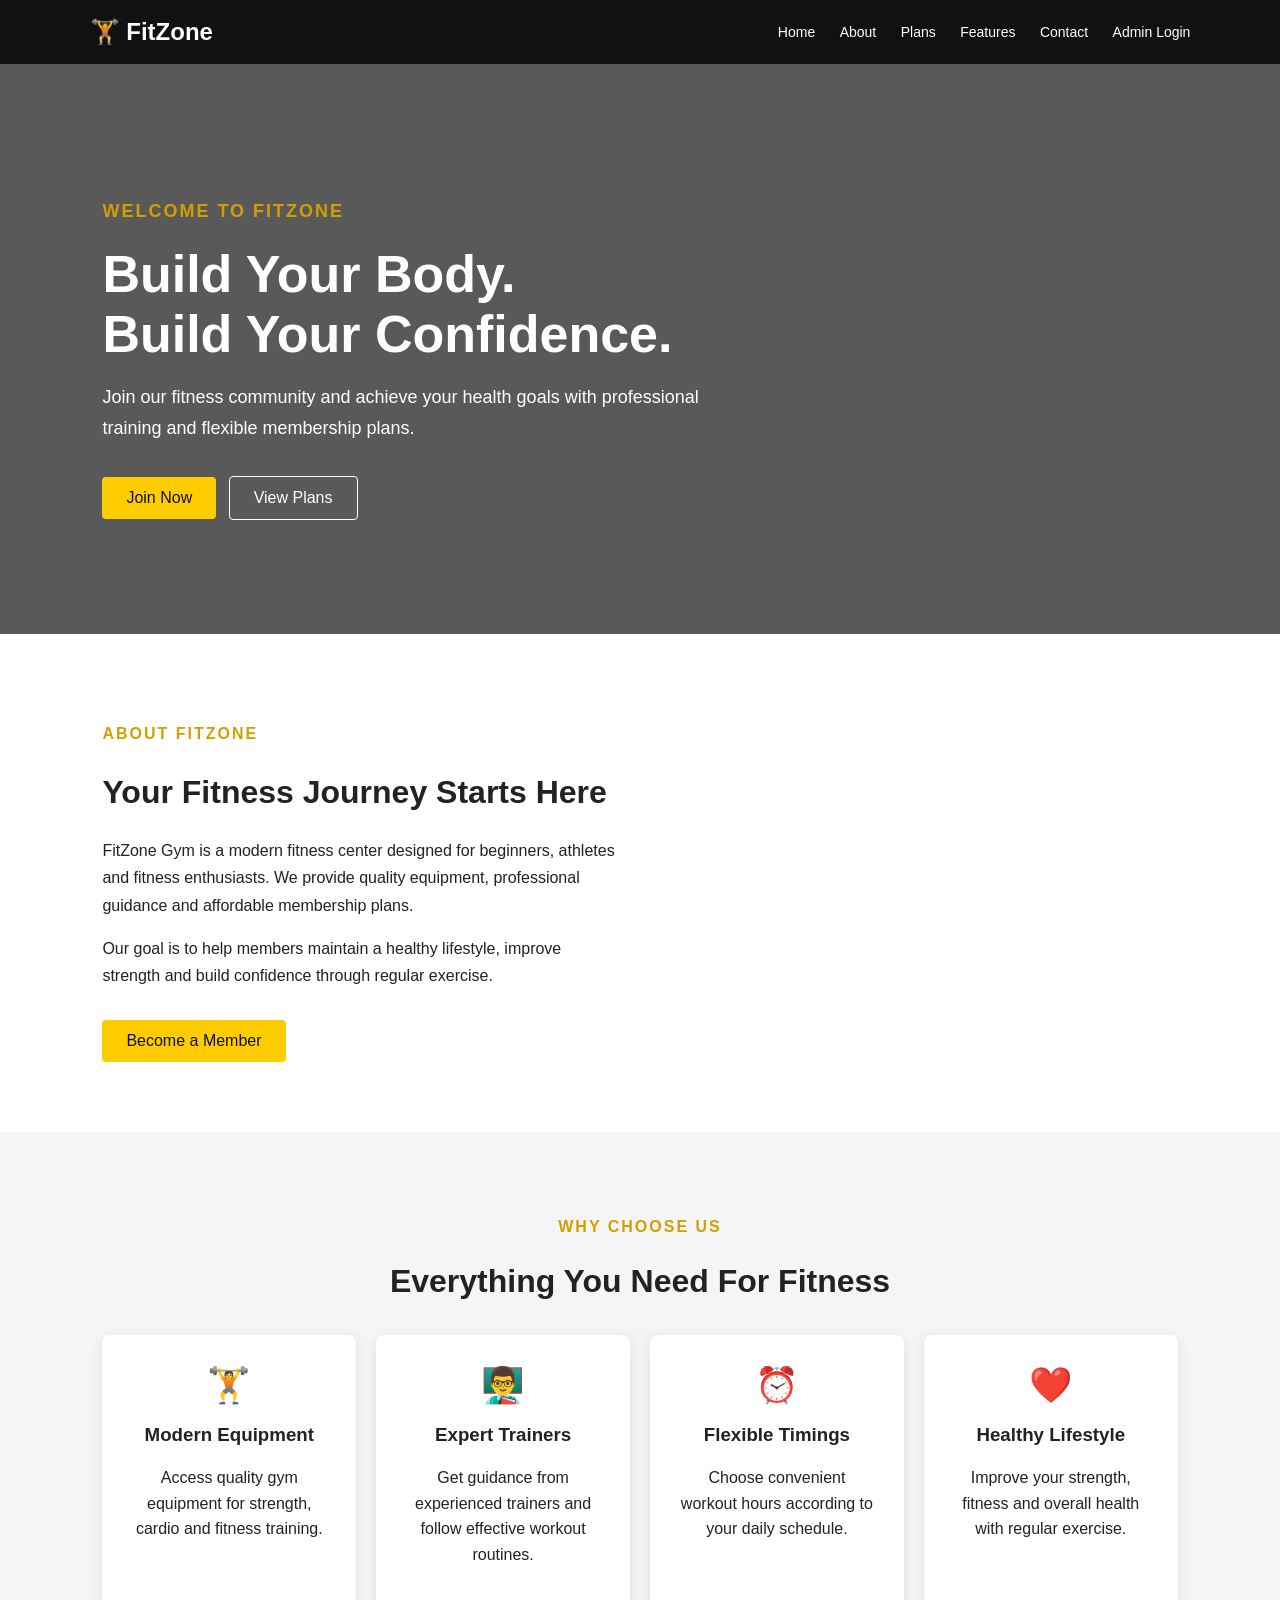
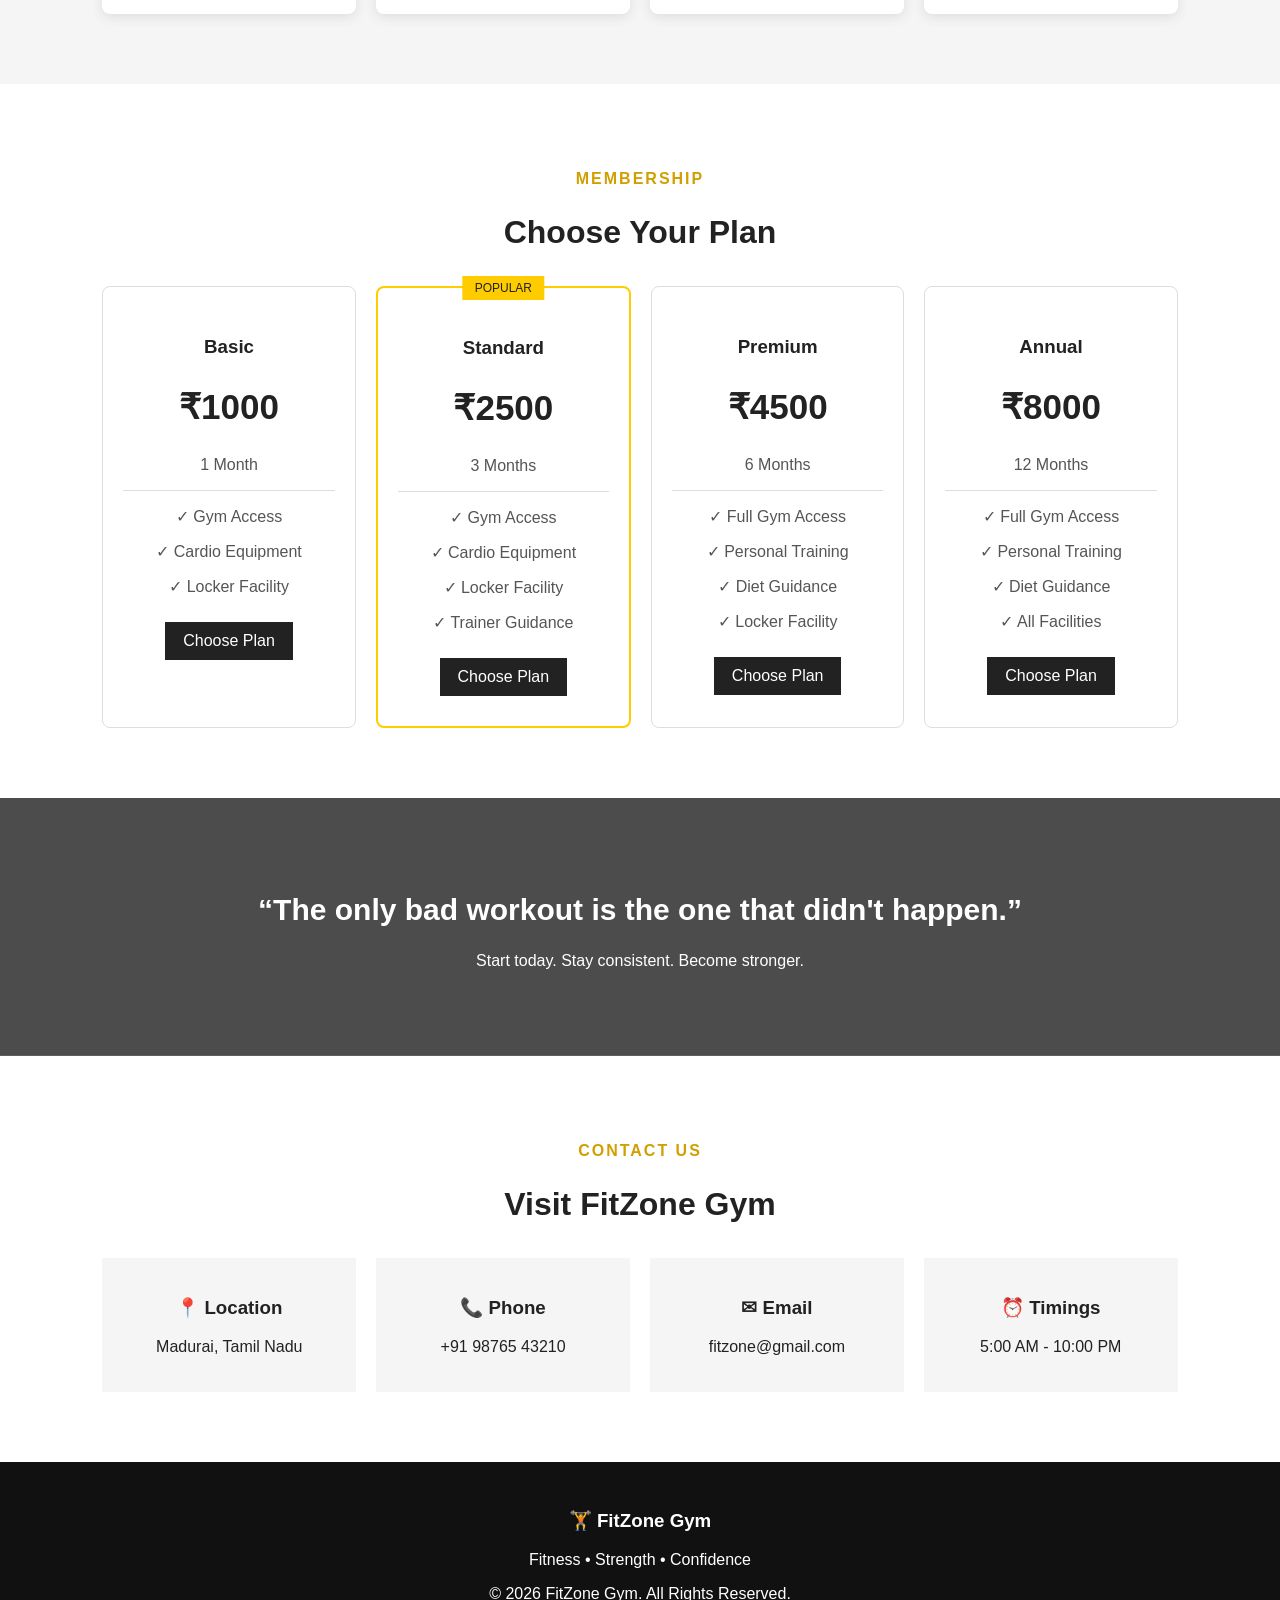
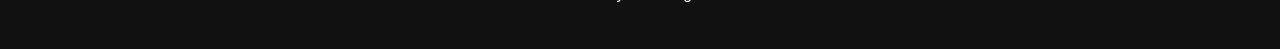
<file: index.html>
<!DOCTYPE html>
<html>
<head>
    <meta charset="UTF-8">
    <title>FitZone Gym - Fitness & Health</title>
    <link rel="stylesheet" href="style.css">
</head>
<body>

<nav>
    <h2>🏋 FitZone</h2>
    <div>
        <a href="index.html">Home</a>
        <a href="#about">About</a>
        <a href="#plans">Plans</a>
        <a href="#features">Features</a>
        <a href="#contact">Contact</a>
        <a href="login.html">Admin Login</a>
    </div>
</nav>

<section class="hero">
    <div class="hero-content">
        <p class="small-title">WELCOME TO FITZONE</p>
        <h1>Build Your Body.<br>Build Your Confidence.</h1>
        <p>
            Join our fitness community and achieve your health goals
            with professional training and flexible membership plans.
        </p>
        <a class="main-btn" href="register.html">Join Now</a>
        <a class="second-btn" href="#plans">View Plans</a>
    </div>
</section>

<section id="about" class="section">
    <div class="about">
        <div>
            <p class="small-title">ABOUT FITZONE</p>
            <h2>Your Fitness Journey Starts Here</h2>
            <p>
                FitZone Gym is a modern fitness center designed for
                beginners, athletes and fitness enthusiasts.
                We provide quality equipment, professional guidance
                and affordable membership plans.
            </p>
            <p>
                Our goal is to help members maintain a healthy lifestyle,
                improve strength and build confidence through regular
                exercise.
            </p>
            <a class="main-btn" href="register.html">Become a Member</a>
        </div>

        <div class="about-image"></div>
    </div>
</section>

<section id="features" class="section light">
    <p class="small-title center">WHY CHOOSE US</p>
    <h2 class="center">Everything You Need For Fitness</h2>

    <div class="cards">

        <div class="card">
            <div class="icon">🏋️</div>
            <h3>Modern Equipment</h3>
            <p>
                Access quality gym equipment for strength,
                cardio and fitness training.
            </p>
        </div>

        <div class="card">
            <div class="icon">👨‍🏫</div>
            <h3>Expert Trainers</h3>
            <p>
                Get guidance from experienced trainers
                and follow effective workout routines.
            </p>
        </div>

        <div class="card">
            <div class="icon">⏰</div>
            <h3>Flexible Timings</h3>
            <p>
                Choose convenient workout hours according
                to your daily schedule.
            </p>
        </div>

        <div class="card">
            <div class="icon">❤️</div>
            <h3>Healthy Lifestyle</h3>
            <p>
                Improve your strength, fitness and overall
                health with regular exercise.
            </p>
        </div>

    </div>
</section>

<section id="plans" class="section">
    <p class="small-title center">MEMBERSHIP</p>
    <h2 class="center">Choose Your Plan</h2>

    <div class="plans">

        <div class="plan">
            <h3>Basic</h3>
            <h1>₹1000</h1>
            <p>1 Month</p>
            <hr>
            <p>✓ Gym Access</p>
            <p>✓ Cardio Equipment</p>
            <p>✓ Locker Facility</p>
            <a href="register.html">Choose Plan</a>
        </div>

        <div class="plan popular">
            <span>POPULAR</span>
            <h3>Standard</h3>
            <h1>₹2500</h1>
            <p>3 Months</p>
            <hr>
            <p>✓ Gym Access</p>
            <p>✓ Cardio Equipment</p>
            <p>✓ Locker Facility</p>
            <p>✓ Trainer Guidance</p>
            <a href="register.html">Choose Plan</a>
        </div>

        <div class="plan">
            <h3>Premium</h3>
            <h1>₹4500</h1>
            <p>6 Months</p>
            <hr>
            <p>✓ Full Gym Access</p>
            <p>✓ Personal Training</p>
            <p>✓ Diet Guidance</p>
            <p>✓ Locker Facility</p>
            <a href="register.html">Choose Plan</a>
        </div>

        <div class="plan">
            <h3>Annual</h3>
            <h1>₹8000</h1>
            <p>12 Months</p>
            <hr>
            <p>✓ Full Gym Access</p>
            <p>✓ Personal Training</p>
            <p>✓ Diet Guidance</p>
            <p>✓ All Facilities</p>
            <a href="register.html">Choose Plan</a>
        </div>

    </div>
</section>

<section class="quote">
    <h2>“The only bad workout is the one that didn't happen.”</h2>
    <p>Start today. Stay consistent. Become stronger.</p>
</section>

<section id="contact" class="section contact">
    <p class="small-title center">CONTACT US</p>
    <h2 class="center">Visit FitZone Gym</h2>

    <div class="contact-box">
        <div>
            <h3>📍 Location</h3>
            <p>Madurai, Tamil Nadu</p>
        </div>

        <div>
            <h3>📞 Phone</h3>
            <p>+91 98765 43210</p>
        </div>

        <div>
            <h3>✉ Email</h3>
            <p>fitzone@gmail.com</p>
        </div>

        <div>
            <h3>⏰ Timings</h3>
            <p>5:00 AM - 10:00 PM</p>
        </div>
    </div>
</section>

<footer>
    <h3>🏋 FitZone Gym</h3>
    <p>Fitness • Strength • Confidence</p>
    <p>© 2026 FitZone Gym. All Rights Reserved.</p>
</footer>

</body>
</html>
</file>
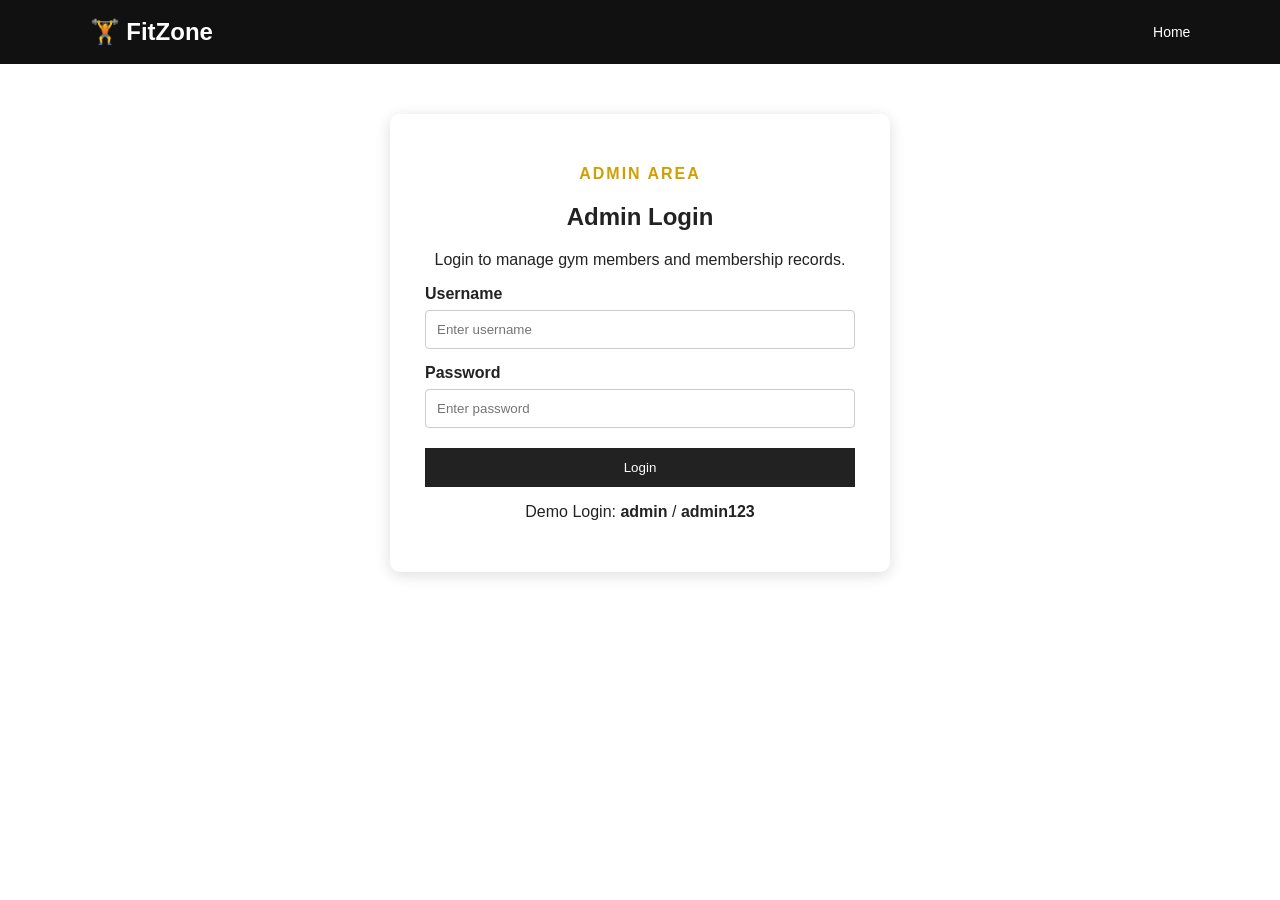
<file: login.html>
<!DOCTYPE html>
<html>
<head>
    <meta charset="UTF-8">
    <title>Admin Login - FitZone</title>
    <link rel="stylesheet" href="style.css">
</head>

<body>

<nav>
    <h2>🏋 FitZone</h2>
    <a href="index.html">Home</a>
</nav>

<div class="form-box">

    <p class="small-title center">ADMIN AREA</p>
    <h2>Admin Login</h2>

    <p class="center">
        Login to manage gym members and membership records.
    </p>

    <form action="login.php" method="POST">

        <label>Username</label>
        <input type="text" name="username" placeholder="Enter username" required>

        <label>Password</label>
        <input type="password" name="password" placeholder="Enter password" required>

        <button type="submit">Login</button>

    </form>

    <p class="center">
        Demo Login: <b>admin</b> / <b>admin123</b>
    </p>

</div>

</body>
</html>
</file>
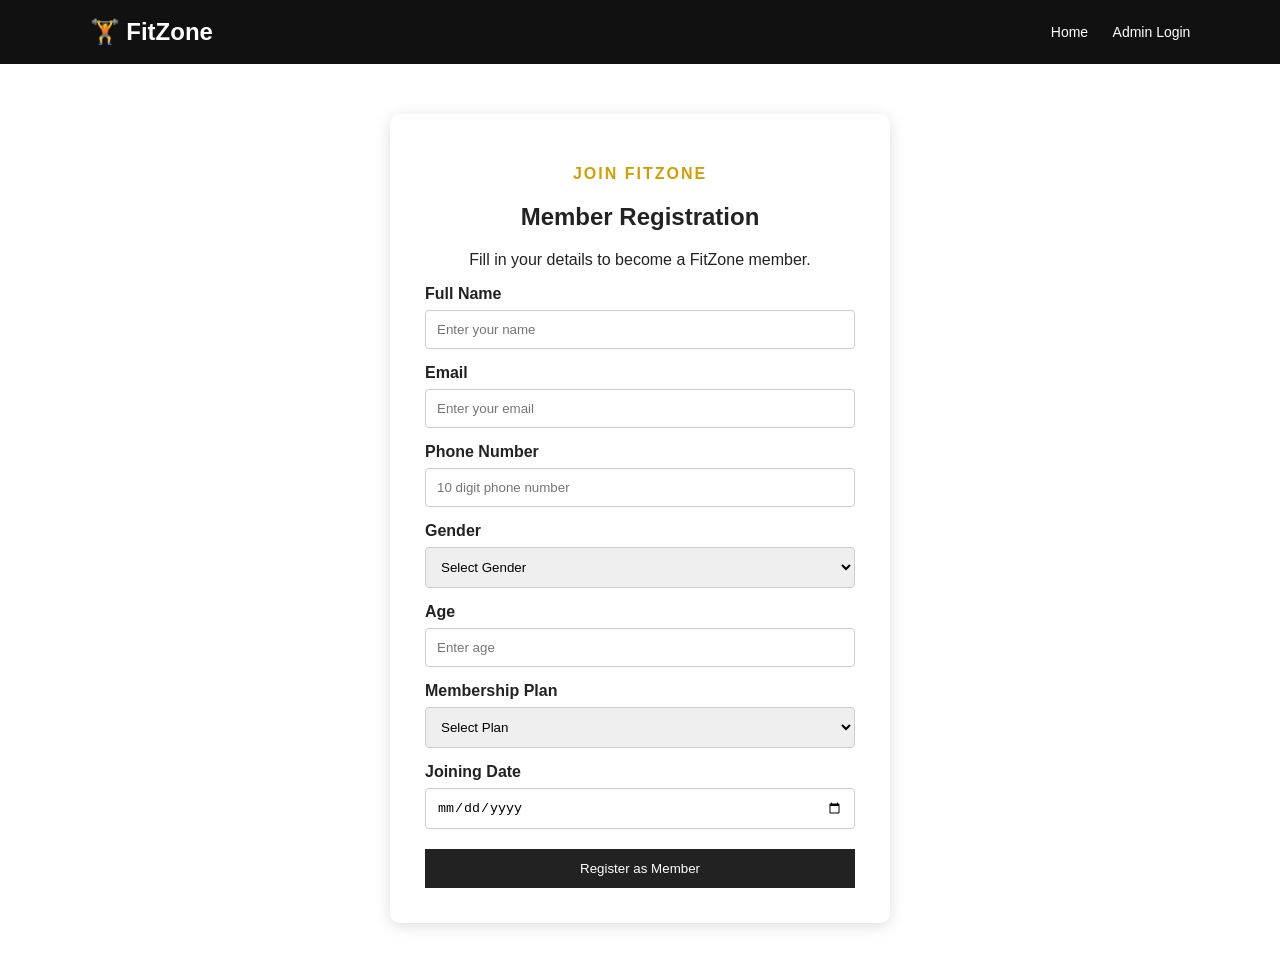
<file: register.html>
<!DOCTYPE html>
<html>
<head>
    <meta charset="UTF-8">
    <title>Join FitZone Gym</title>
    <link rel="stylesheet" href="style.css">
</head>

<body>

<nav>
    <h2>🏋 FitZone</h2>
    <div>
        <a href="index.html">Home</a>
        <a href="login.html">Admin Login</a>
    </div>
</nav>

<div class="form-box">

    <p class="small-title center">JOIN FITZONE</p>
    <h2>Member Registration</h2>

    <p class="center">
        Fill in your details to become a FitZone member.
    </p>

    <form action="register.php" method="POST" onsubmit="return validateForm()">

        <label>Full Name</label>
        <input type="text" id="name" name="name" placeholder="Enter your name">

        <label>Email</label>
        <input type="email" id="email" name="email" placeholder="Enter your email">

        <label>Phone Number</label>
        <input type="text" id="phone" name="phone" placeholder="10 digit phone number">

        <label>Gender</label>
        <select id="gender" name="gender">
            <option value="">Select Gender</option>
            <option>Male</option>
            <option>Female</option>
            <option>Other</option>
        </select>

        <label>Age</label>
        <input type="number" id="age" name="age" placeholder="Enter age">

        <label>Membership Plan</label>
        <select id="plan" name="plan">
            <option value="">Select Plan</option>
            <option>Basic - ₹1000 / 1 Month</option>
            <option>Standard - ₹2500 / 3 Months</option>
            <option>Premium - ₹4500 / 6 Months</option>
            <option>Annual - ₹8000 / 12 Months</option>
        </select>

        <label>Joining Date</label>
        <input type="date" id="joining_date" name="joining_date">

        <button type="submit">Register as Member</button>

    </form>

</div>

<script src="script.js"></script>

</body>
</html>
</file>
<file: style.css>
* {
    box-sizing: border-box;
}

html {
    scroll-behavior: smooth;
}

body {
    margin: 0;
    font-family: Arial, sans-serif;
    color: #222;
    background: #fff;
}

nav {
    background: #111;
    color: white;
    padding: 18px 7%;
    display: flex;
    justify-content: space-between;
    align-items: center;
    position: sticky;
    top: 0;
    z-index: 10;
}

nav h2 {
    margin: 0;
}

nav a {
    color: white;
    text-decoration: none;
    margin-left: 20px;
    font-size: 14px;
}

nav a:hover {
    color: #ffcc00;
}

.hero {
    min-height: 570px;
    display: flex;
    align-items: center;
    padding: 60px 8%;
    color: white;
    background:
        linear-gradient(rgba(0,0,0,.65), rgba(0,0,0,.65)),
        url("https://images.unsplash.com/photo-1534438327276-14e5300c3a48?auto=format&fit=crop&w=1600&q=80");
    background-size: cover;
    background-position: center;
}

.hero-content {
    max-width: 650px;
}

.hero h1 {
    font-size: 52px;
    margin: 10px 0;
}

.hero p {
    font-size: 18px;
    line-height: 1.7;
}

.small-title {
    color: #d29f00;
    font-weight: bold;
    letter-spacing: 2px;
}

.main-btn,
.second-btn {
    display: inline-block;
    padding: 12px 24px;
    margin-top: 15px;
    text-decoration: none;
    border-radius: 4px;
}

.main-btn {
    background: #ffcc00;
    color: #111;
}

.second-btn {
    border: 1px solid white;
    color: white;
    margin-left: 8px;
}

.section {
    padding: 70px 8%;
}

.light {
    background: #f5f5f5;
}

.center {
    text-align: center;
}

.section h2 {
    font-size: 32px;
}

.about {
    display: flex;
    gap: 50px;
    align-items: center;
}

.about > div {
    flex: 1;
}

.about p {
    line-height: 1.7;
}

.about-image {
    height: 350px;
    background:
        url("https://images.unsplash.com/photo-1581009146145-b5ef050c2e1e?auto=format&fit=crop&w=900&q=80");
    background-size: cover;
    background-position: center;
    border-radius: 10px;
}

.cards,
.plans,
.contact-box {
    display: flex;
    gap: 20px;
    margin-top: 35px;
}

.card {
    flex: 1;
    background: white;
    padding: 30px;
    text-align: center;
    border-radius: 8px;
    box-shadow: 0 3px 12px #ddd;
}

.icon {
    font-size: 35px;
}

.card p {
    line-height: 1.6;
}

.plan {
    flex: 1;
    padding: 30px 20px;
    text-align: center;
    border: 1px solid #ddd;
    border-radius: 8px;
    position: relative;
}

.plan h1 {
    font-size: 35px;
}

.plan p {
    color: #555;
}

.plan hr {
    border: 0;
    border-top: 1px solid #ddd;
}

.plan a {
    display: inline-block;
    background: #222;
    color: white;
    padding: 10px 18px;
    text-decoration: none;
    margin-top: 10px;
}

.popular {
    border: 2px solid #ffcc00;
}

.popular span {
    position: absolute;
    top: -12px;
    left: 50%;
    transform: translateX(-50%);
    background: #ffcc00;
    padding: 5px 12px;
    font-size: 12px;
}

.quote {
    padding: 70px 20px;
    text-align: center;
    color: white;
    background:
        linear-gradient(rgba(0,0,0,.7), rgba(0,0,0,.7)),
        url("https://images.unsplash.com/photo-1538805060514-97d9cc17730c?auto=format&fit=crop&w=1600&q=80");
    background-size: cover;
    background-position: center;
}

.quote h2 {
    font-size: 30px;
}

.contact-box > div {
    flex: 1;
    text-align: center;
    padding: 20px;
    background: #f5f5f5;
}

.form-box {
    background: white;
    width: 500px;
    max-width: 92%;
    margin: 50px auto;
    padding: 35px;
    border-radius: 10px;
    box-shadow: 0 3px 15px #ddd;
}

.form-box h2 {
    text-align: center;
}

label {
    display: block;
    margin-top: 15px;
    font-weight: bold;
}

input,
select {
    width: 100%;
    padding: 11px;
    margin-top: 7px;
    border: 1px solid #ccc;
    border-radius: 4px;
}

button {
    width: 100%;
    padding: 12px;
    margin-top: 20px;
    background: #222;
    color: white;
    border: 0;
    cursor: pointer;
}

button:hover {
    background: #444;
}

.dashboard {
    display: flex;
    gap: 20px;
    margin-top: 30px;
}

.stat {
    flex: 1;
    background: white;
    padding: 25px;
    text-align: center;
    box-shadow: 0 3px 10px #ddd;
}

table {
    width: 100%;
    border-collapse: collapse;
    background: white;
    margin-top: 25px;
}

th,
td {
    padding: 12px;
    border: 1px solid #ddd;
    text-align: center;
}

th {
    background: #222;
    color: white;
}

.action {
    color: #0066cc;
    text-decoration: none;
}

footer {
    background: #111;
    color: white;
    text-align: center;
    padding: 30px;
}

@media (max-width: 800px) {
    nav,
    .about,
    .cards,
    .plans,
    .contact-box,
    .dashboard {
        flex-direction: column;
    }

    nav a {
        display: inline-block;
        margin: 10px 5px;
    }

    .hero h1 {
        font-size: 38px;
    }
}
</file>
